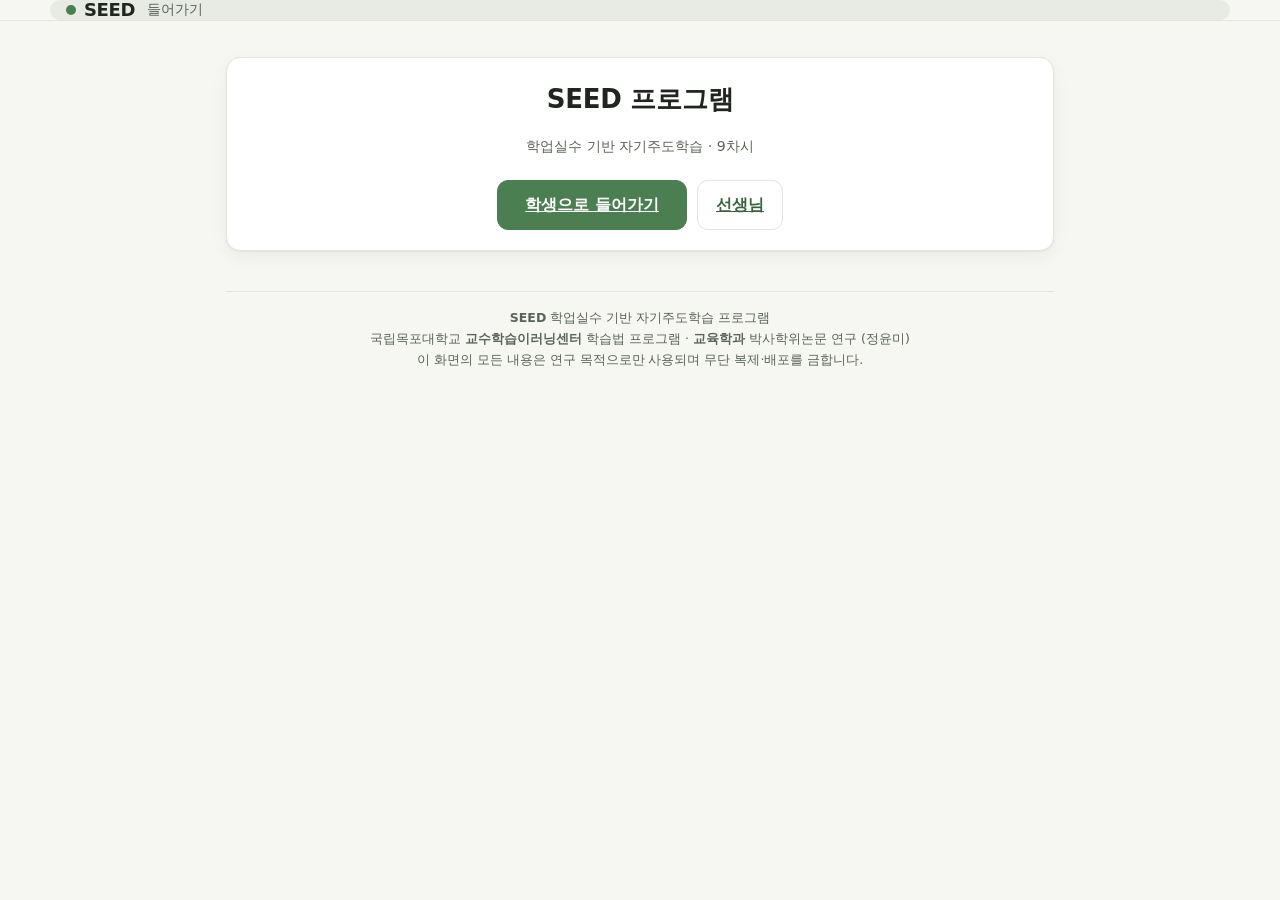
<file: index.html>
<!doctype html>
<html lang="ko">
<head>
<meta charset="utf-8">
<meta name="viewport" content="width=device-width, initial-scale=1, viewport-fit=cover">
<meta name="robots" content="noindex, nofollow, noarchive, nosnippet, noimageindex">
<meta name="googlebot" content="noindex, nofollow">
<meta name="referrer" content="no-referrer">
<meta name="description" content="SEED 프로그램 참여자 전용 화면">
<meta name="color-scheme" content="light">
<meta name="theme-color" content="#4b7f52">
<title>SEED 프로그램</title>
<link rel="icon" href="data:image/svg+xml,%3Csvg xmlns='http://www.w3.org/2000/svg' viewBox='0 0 32 32'%3E%3Ccircle cx='16' cy='16' r='15' fill='%234b7f52'/%3E%3Cpath d='M16 24V13' stroke='%23fff' stroke-width='2.4' stroke-linecap='round'/%3E%3Cellipse cx='11' cy='16' rx='5' ry='2.6' fill='%23fff' transform='rotate(-22 11 16)'/%3E%3Cellipse cx='21' cy='12' rx='5' ry='2.6' fill='%23fff' transform='rotate(22 21 12)'/%3E%3C/svg%3E">
<link rel="stylesheet" href="style.css?v=20261012e">
</head>
<body>
<noscript><div style="padding:30px;text-align:center">
  이 화면은 자바스크립트가 필요합니다. 브라우저 설정에서 켜 주세요.
</div></noscript>

<div id="app"><div style="padding:60px;text-align:center;color:#5b6458">불러오는 중…</div></div>
<div id="toast"></div>

<script src="app.js?v=20261012e"></script>
</body>
</html>
</file>
<file: style.css>
/* SEED 프로그램 웹앱 — 공통 스타일
   목포대학교 교육학과 정윤미 · 2026 */

:root{
  --bg:#f6f7f3; --card:#ffffff; --ink:#20261f; --ink2:#5b6458; --line:#e2e6dc;
  --green:#4b7f52; --green-d:#39633f; --green-l:#eaf2e9;
  --amber:#b4761f; --amber-l:#fdf3e2;
  --red:#b3453b; --red-l:#fbeceb;
  --blue:#3f6ea8; --blue-l:#ecf2f9;
  --r:14px; --sh:0 1px 2px rgba(32,38,31,.06), 0 6px 18px rgba(32,38,31,.05);
  --mono:ui-monospace,SFMono-Regular,Menlo,monospace;
}
*{box-sizing:border-box}
html,body{margin:0;padding:0}
body{
  background:var(--bg); color:var(--ink);
  font:16px/1.65 -apple-system,BlinkMacSystemFont,"Apple SD Gothic Neo","Malgun Gothic","맑은 고딕",Pretendard,system-ui,sans-serif;
  -webkit-text-size-adjust:100%;
}
button,input,select,textarea{font:inherit;color:inherit}
a{color:var(--green-d)}

/* ---------- 레이아웃 ---------- */
.wrap{max-width:860px;margin:0 auto;padding:0 16px 80px}
.wrap.wide{max-width:1180px}
header.top{
  position:sticky;top:0;z-index:30;background:rgba(246,247,243,.94);
  backdrop-filter:saturate(1.4) blur(8px);border-bottom:1px solid var(--line);
}
header.top .bar{max-width:1180px;margin:0 auto;padding:10px 16px;display:flex;align-items:center;gap:12px}
.brand{font-weight:800;letter-spacing:-.02em;font-size:18px;display:flex;align-items:center;gap:8px}
.brand .dot{width:10px;height:10px;border-radius:50%;background:var(--green)}
.spacer{flex:1}
.who{font-size:14px;color:var(--ink2)}

/* ---------- 카드 ---------- */
.card{background:var(--card);border:1px solid var(--line);border-radius:var(--r);box-shadow:var(--sh);padding:20px;margin:14px 0}
.card.tight{padding:14px 16px}
.card h2{margin:0 0 4px;font-size:19px;letter-spacing:-.01em}
.card h3{margin:18px 0 6px;font-size:16px}
.muted{color:var(--ink2);font-size:14px}
.hint{color:var(--ink2);font-size:13.5px;margin:6px 0 0}

/* ---------- 버튼 ---------- */
.btn{
  display:inline-flex;align-items:center;justify-content:center;gap:7px;
  padding:11px 18px;border-radius:11px;border:1px solid var(--line);
  background:#fff;cursor:pointer;font-weight:600;min-height:46px;
  transition:.12s transform,.12s box-shadow,.12s background;
}
.btn:hover{background:#fafbf8}
.btn:active{transform:translateY(1px)}
.btn:disabled{opacity:.45;cursor:not-allowed}
.btn.p{background:var(--green);border-color:var(--green);color:#fff}
.btn.p:hover{background:var(--green-d)}
.btn.ghost{background:transparent;border-color:transparent;color:var(--ink2)}
.btn.sm{padding:7px 12px;min-height:36px;font-size:14px;border-radius:9px}
.btn.wide{width:100%}
.btn.danger{color:var(--red);border-color:#e9cdca}
.row{display:flex;gap:10px;flex-wrap:wrap;align-items:center}
.row.end{justify-content:flex-end}

/* ---------- 입력 ---------- */
label.lab{display:block;font-weight:700;margin:0 0 6px;font-size:15.5px}
input[type=text],input[type=password],input[type=number],input[type=email],select,textarea{
  width:100%;padding:12px 13px;border:1.5px solid var(--line);border-radius:11px;background:#fff;
}
textarea{resize:vertical;min-height:92px;line-height:1.7}
input:focus,select:focus,textarea:focus{outline:none;border-color:var(--green);box-shadow:0 0 0 3px var(--green-l)}
.code-in{font:700 28px/1.2 var(--mono);letter-spacing:.5em;text-align:center;padding:16px 13px}

/* ---------- 칩 / 배지 ---------- */
.chip{display:inline-flex;align-items:center;gap:5px;font-size:12.5px;font-weight:700;
  padding:3px 9px;border-radius:999px;background:#eef1ea;color:var(--ink2);white-space:nowrap}
.chip.ok{background:var(--green-l);color:var(--green-d)}
.chip.warn{background:var(--amber-l);color:var(--amber)}
.chip.bad{background:var(--red-l);color:var(--red)}
.chip.info{background:var(--blue-l);color:var(--blue)}

/* ---------- 탭 ---------- */
.tabs{display:flex;gap:6px;margin:14px 0 0;overflow-x:auto;padding-bottom:2px}
.tabs button{
  flex:0 0 auto;padding:10px 16px;border-radius:11px 11px 0 0;border:1px solid var(--line);border-bottom:none;
  background:#eef1ea;cursor:pointer;font-weight:700;color:var(--ink2);min-height:44px
}
.tabs button[aria-selected=true]{background:#fff;color:var(--ink)}
.panel{background:#fff;border:1px solid var(--line);border-radius:0 var(--r) var(--r) var(--r);box-shadow:var(--sh);padding:20px}

/* ---------- 진행 막대 ---------- */
.bar{height:9px;border-radius:99px;background:#e7ebe3;overflow:hidden;margin:8px 0}
.bar i{display:block;height:100%;background:var(--green);border-radius:99px;transition:width .4s}

/* ---------- 칸(필드) ---------- */
.field{border:1px solid var(--line);border-radius:12px;padding:14px 15px;margin:12px 0;background:#fff}
.field.done{border-color:#cfe0cf;background:#fcfdfb}
.field.empty{border-color:#e8ded0}
/* 차시가 잠겼을 때 — 읽기만 되는 칸. 글씨는 흐려지지 않게 둔다. */
.field.locked{background:#fbfbfa;border-color:#e3e3df}
.field.locked textarea,.field.locked input,.field.locked select{
  background:#f4f4f1;color:#3b3b39;-webkit-text-fill-color:#3b3b39;opacity:1;cursor:default}
.field.locked .cardpick{opacity:.55}
.field.locked .cardpick.on{opacity:1}
.field .fh{display:flex;align-items:flex-start;gap:8px;margin-bottom:8px}
.field .fh .lab{flex:1;margin:0}
.field .ft{display:flex;align-items:center;gap:8px;margin-top:10px;flex-wrap:wrap}
.field .ft .spacer{flex:1}
.step{font:700 12px/1 var(--mono);color:var(--ink2);background:#eef1ea;border-radius:6px;padding:5px 7px;margin-top:3px}

/* ---------- 표 ---------- */
table{border-collapse:collapse;width:100%;font-size:14.5px}
th,td{border-bottom:1px solid var(--line);padding:9px 8px;text-align:left;vertical-align:top}
th{font-size:13px;color:var(--ink2);background:#f7f9f5;position:sticky;top:0}
.scroll{overflow:auto;max-height:60vh;border:1px solid var(--line);border-radius:12px}

/* ---------- 공유벽 ---------- */
.wallgrid{display:grid;grid-template-columns:repeat(auto-fill,minmax(230px,1fr));gap:12px;margin-top:14px}
.post{background:#fff;border:1px solid var(--line);border-radius:13px;padding:14px 15px;box-shadow:var(--sh);
  animation:pop .35s ease both}
.post .pk{font-size:12px;font-weight:800;color:var(--green-d);display:block;margin-top:7px}
.post p{margin:2px 0 0;white-space:pre-wrap;word-break:break-word}
@keyframes pop{from{opacity:0;transform:translateY(8px) scale(.98)}to{opacity:1;transform:none}}

/* 큰 화면 띄우기 */
body.project{background:#141a14;color:#f2f5ef}
body.project .wrap{max-width:1600px;padding-top:10px}
body.project .post{background:#1e271e;border-color:#33402f;color:#f2f5ef;font-size:22px;line-height:1.55}
body.project .post .pk{color:#9ecb9c;font-size:15px}
body.project .wallgrid{grid-template-columns:repeat(auto-fill,minmax(320px,1fr));gap:18px}
body.project .phead{display:flex;align-items:baseline;gap:16px;padding:10px 4px}
body.project .phead h1{font-size:30px;margin:0;font-weight:800}
body.project .phead .n{font-size:18px;color:#9ecb9c}
body.project .btn{background:#2b372a;border-color:#3d4b3a;color:#e8efe4}
body.project .btn:hover{background:#35432f}
body.project .btn:disabled{opacity:.4;color:#b9c6b2}
body.project .btn.ghost{background:transparent;border-color:transparent}

/* ---------- 공개/미공개 고르기 ---------- */
.vis{display:flex;gap:10px;margin-top:10px;flex-wrap:wrap}
.vis label{
  flex:1 1 170px;display:flex;gap:10px;align-items:flex-start;cursor:pointer;
  border:1.5px solid var(--line);border-radius:12px;padding:12px 13px;background:#fff
}
.vis label:has(input:checked){border-color:var(--green);background:var(--green-l)}
.vis input{margin-top:3px;accent-color:var(--green);width:18px;height:18px}
.vis b{display:block}
.vis span{font-size:13px;color:var(--ink2)}

/* ---------- 성장(꽃/나무) ---------- */
.grow{display:flex;gap:22px;align-items:center;flex-wrap:wrap}
.grow svg{flex:0 0 auto}
.stagerow{display:flex;gap:5px;flex-wrap:wrap;margin-top:10px}
.stagerow i{width:26px;height:26px;border-radius:8px;background:#e7ebe3;display:grid;place-items:center;
  font:700 12px/1 var(--mono);color:var(--ink2);font-style:normal}
.stagerow i.on{background:var(--green);color:#fff}

/* ---------- 레이더 ---------- */
.radar{display:flex;gap:20px;align-items:center;flex-wrap:wrap}
.radar svg{flex:0 0 auto}
.legend{font-size:14px}
.legend div{display:flex;gap:8px;align-items:center;margin:3px 0}
.legend b{font-variant-numeric:tabular-nums;min-width:34px;text-align:right}

/* ---------- 알림 ---------- */
#toast{position:fixed;left:50%;bottom:24px;transform:translateX(-50%);z-index:99;display:flex;flex-direction:column;gap:8px;align-items:center;pointer-events:none}
#toast div{background:#20261f;color:#fff;padding:11px 18px;border-radius:11px;box-shadow:0 8px 24px rgba(0,0,0,.2);
  font-size:14.5px;font-weight:600;animation:tin .25s ease both;max-width:min(92vw,520px)}
#toast div.bad{background:var(--red)}
#toast div.ok{background:var(--green-d)}
@keyframes tin{from{opacity:0;transform:translateY(10px)}to{opacity:1;transform:none}}

/* ---------- 기타 ---------- */
.note{border-left:4px solid var(--green);background:var(--green-l);padding:11px 14px;border-radius:0 10px 10px 0;margin:12px 0;font-size:14.5px}
.note.warn{border-color:var(--amber);background:var(--amber-l)}
.note.bad{border-color:var(--red);background:var(--red-l)}
.center{text-align:center}
.sr{position:absolute;width:1px;height:1px;overflow:hidden;clip:rect(0 0 0 0)}
.foot{margin:40px 0 0;padding-top:16px;border-top:1px solid var(--line);font-size:12.5px;color:var(--ink2);text-align:center}
.print-cards{display:grid;grid-template-columns:repeat(2,1fr);gap:10px}
.pcard{border:1px dashed #b9c2b2;border-radius:10px;padding:12px 14px}
.pcard .no{font:700 15px var(--mono)}
.pcard .cd{font:800 26px/1.2 var(--mono);letter-spacing:.25em;margin-top:4px}
@media print{
  header.top,.tabs,.btn,.no-print{display:none!important}
  body{background:#fff}
  .card,.panel{box-shadow:none;border:none;padding:0}
  .print-cards{grid-template-columns:repeat(2,1fr)}
}
@media (max-width:560px){
  .card{padding:16px 15px}
  .panel{padding:15px}
  .brand{font-size:16px}
}

@media print{ .only-print{display:block!important;margin-bottom:10px} }

/* ---------- 단계 구분 ---------- */
.stepdiv{margin:26px 0 10px;padding:10px 14px;border-left:4px solid var(--green);
  background:var(--green-l);border-radius:0 10px 10px 0}
.stepdiv b{display:block;font-size:15.5px;color:var(--green-d)}
.stepdiv span{display:block;font-size:13.5px;color:var(--ink2);margin-top:2px}

/* ---------- 스토리카드 갤러리 ---------- */
.cardgrid{display:grid;grid-template-columns:repeat(auto-fill,minmax(210px,1fr));gap:9px;margin-top:10px}
.cardpick{display:block;text-align:left;width:100%;cursor:pointer;
  border:1.5px solid var(--line);border-radius:12px;padding:11px 12px;background:#fff;
  transition:.12s background,.12s border-color}
.cardpick:hover{background:#fafbf8;border-color:#cfd8c9}
.cardpick.on{border-color:var(--green);background:var(--green-l)}
.cardpick .cc{font:700 11px/1 var(--mono);color:var(--ink2);letter-spacing:.04em}
.cardpick.on .cc{color:var(--green-d)}
.cardpick b{display:block;font-size:14.5px;margin:4px 0 3px}
.cardpick .ct{display:block;font-size:12.5px;color:var(--ink2);line-height:1.5}
.pickbar{display:flex;gap:7px;flex-wrap:wrap;align-items:center;margin-top:12px;
  padding:10px 12px;background:#f4f7f2;border-radius:10px;font-size:14px}

/* 스토리카드 — 실물 카드와 같은 색·캐릭터 */
.areahead{grid-column:1/-1;display:flex;gap:10px;align-items:baseline;flex-wrap:wrap;
  border-left:4px solid;padding:7px 12px;background:#fafbf8;border-radius:0 9px 9px 0;margin-bottom:2px}
.areahead b{font-size:14.5px}
.areahead span{font-size:13.5px;color:var(--ink2)}
.cardpick{border-left:4px solid var(--cc,#dfe5da)}
.cardpick.on{border-color:var(--cc,var(--green));background:color-mix(in srgb, var(--cc,#4b7f52) 9%, #fff)}
.cardpick.on .cc{color:var(--cc,var(--green-d))}
.btn.sm.areatab.p{background:var(--cc);border-color:var(--cc)}

/* ---------- 진행 격자 · 학생 기록 보기 (2026-09-16) ---------- */
.mono{font-family:var(--mono)}
.seg{display:inline-flex;gap:4px}
table.grid{font-size:13px;width:auto}
table.grid th,table.grid td{padding:5px 6px;text-align:center;white-space:nowrap}
table.grid .sticky{position:sticky;left:0;background:#fff;text-align:left;z-index:2}
table.grid thead .sticky,table.grid tfoot .sticky{background:#f7f9f5;z-index:3}
table.grid tfoot th{position:sticky;bottom:0}
td.gc{min-width:26px;border-left:1px solid #f0f2ec}
td.gc.done{background:#cfe5cd;color:var(--green-d)}
td.gc.draft{background:#fbe6b8;color:var(--amber)}
td.gc.empty{background:#eceee9}
th.lowc{color:var(--red)}
.legend2{columns:2 340px;font-size:13.5px}
.legend2 div{break-inside:avoid;margin:2px 0}
section.rp{border:1px solid var(--line);border-radius:12px;padding:12px 14px;margin:14px 0;background:#fff}
h3.rph{margin:0 0 8px;display:flex;gap:8px;align-items:center;flex-wrap:wrap}
h4.rses{margin:14px 0 4px;color:var(--green-d)}
h3.rses.big{margin:26px 0 6px;padding-bottom:4px;border-bottom:2px solid var(--green)}
.rq{padding:8px 0;border-top:1px dashed var(--line);break-inside:avoid}
.rq.qblock{border-top:none}
.rlab{font-size:13.5px;color:var(--ink2);display:flex;gap:6px;flex-wrap:wrap;align-items:center}
.rans{white-space:pre-wrap;word-break:break-word;margin-top:3px;font-size:15.5px}
.rans.empty{color:#9aa294;font-size:14px}
.rans.sealed{color:var(--ink2);background:#f3f1ea;border-radius:8px;padding:6px 10px;font-size:14px}
.rmeta{font-size:11.5px;color:#8a9285;margin-top:2px}
table.rtab td{padding:6px 8px}
table.rtab td.who{width:110px;white-space:nowrap;font-size:13px;color:var(--ink2)}
table.rtab tr.miss td,.rq.miss .rlab{opacity:.75}
table.ttab{font-size:13.5px}
table.ttab .sticky{position:sticky;left:0;background:#fff;z-index:2;white-space:nowrap}
table.ttab thead .sticky{background:#f7f9f5;z-index:3}
table.ttab .cand{margin-bottom:4px}
.rwall{margin-top:26px}
ul.wlist{margin:4px 0 0;padding-left:20px}
ul.wlist li{margin:4px 0;white-space:pre-wrap}
@media print{
  .foot{display:none}
  .scroll{max-height:none!important;overflow:visible!important;border:none}
  section.rp{border:none;padding:0;margin:0 0 18px}
  .rans.sealed{display:none}
  .rq:has(.rans.sealed){display:none}
  table.ttab,table.grid{font-size:11px}
  table.ttab .sticky,table.grid .sticky{position:static}
  th{position:static}
}
</file>
